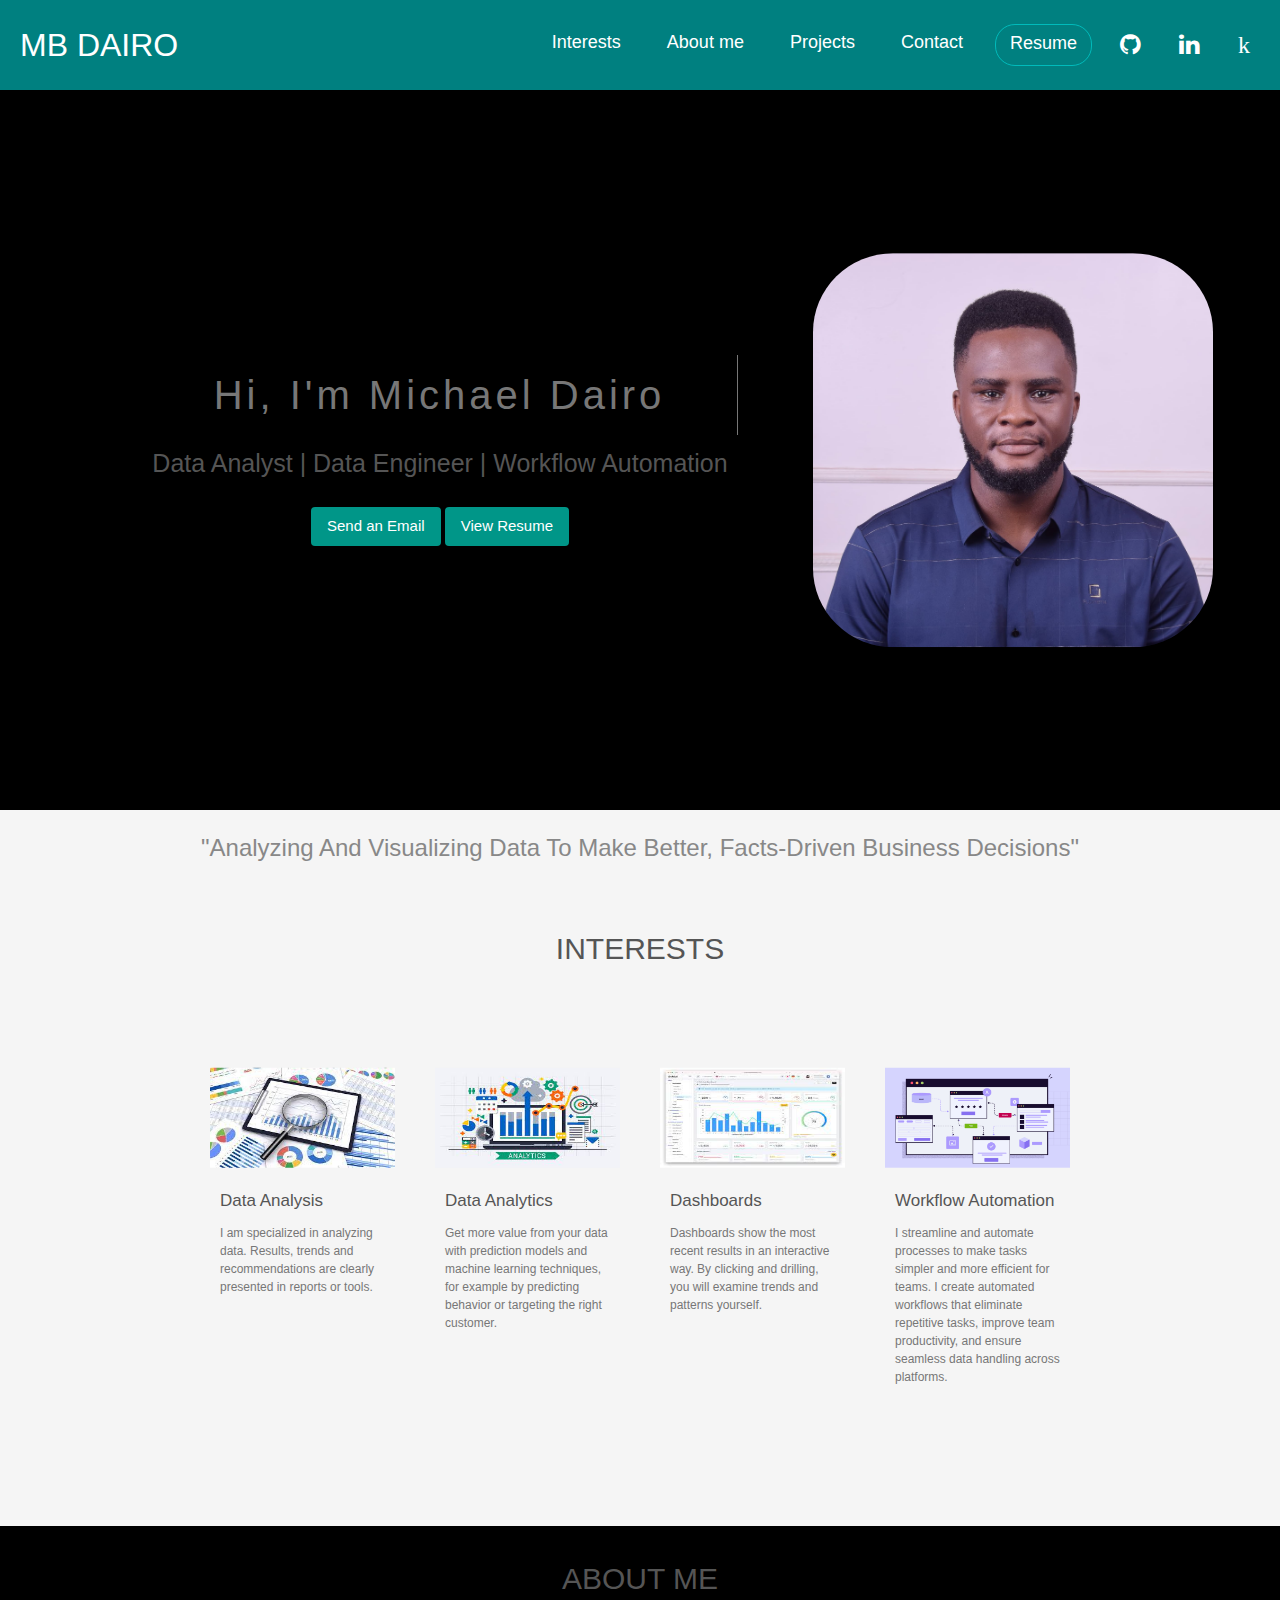
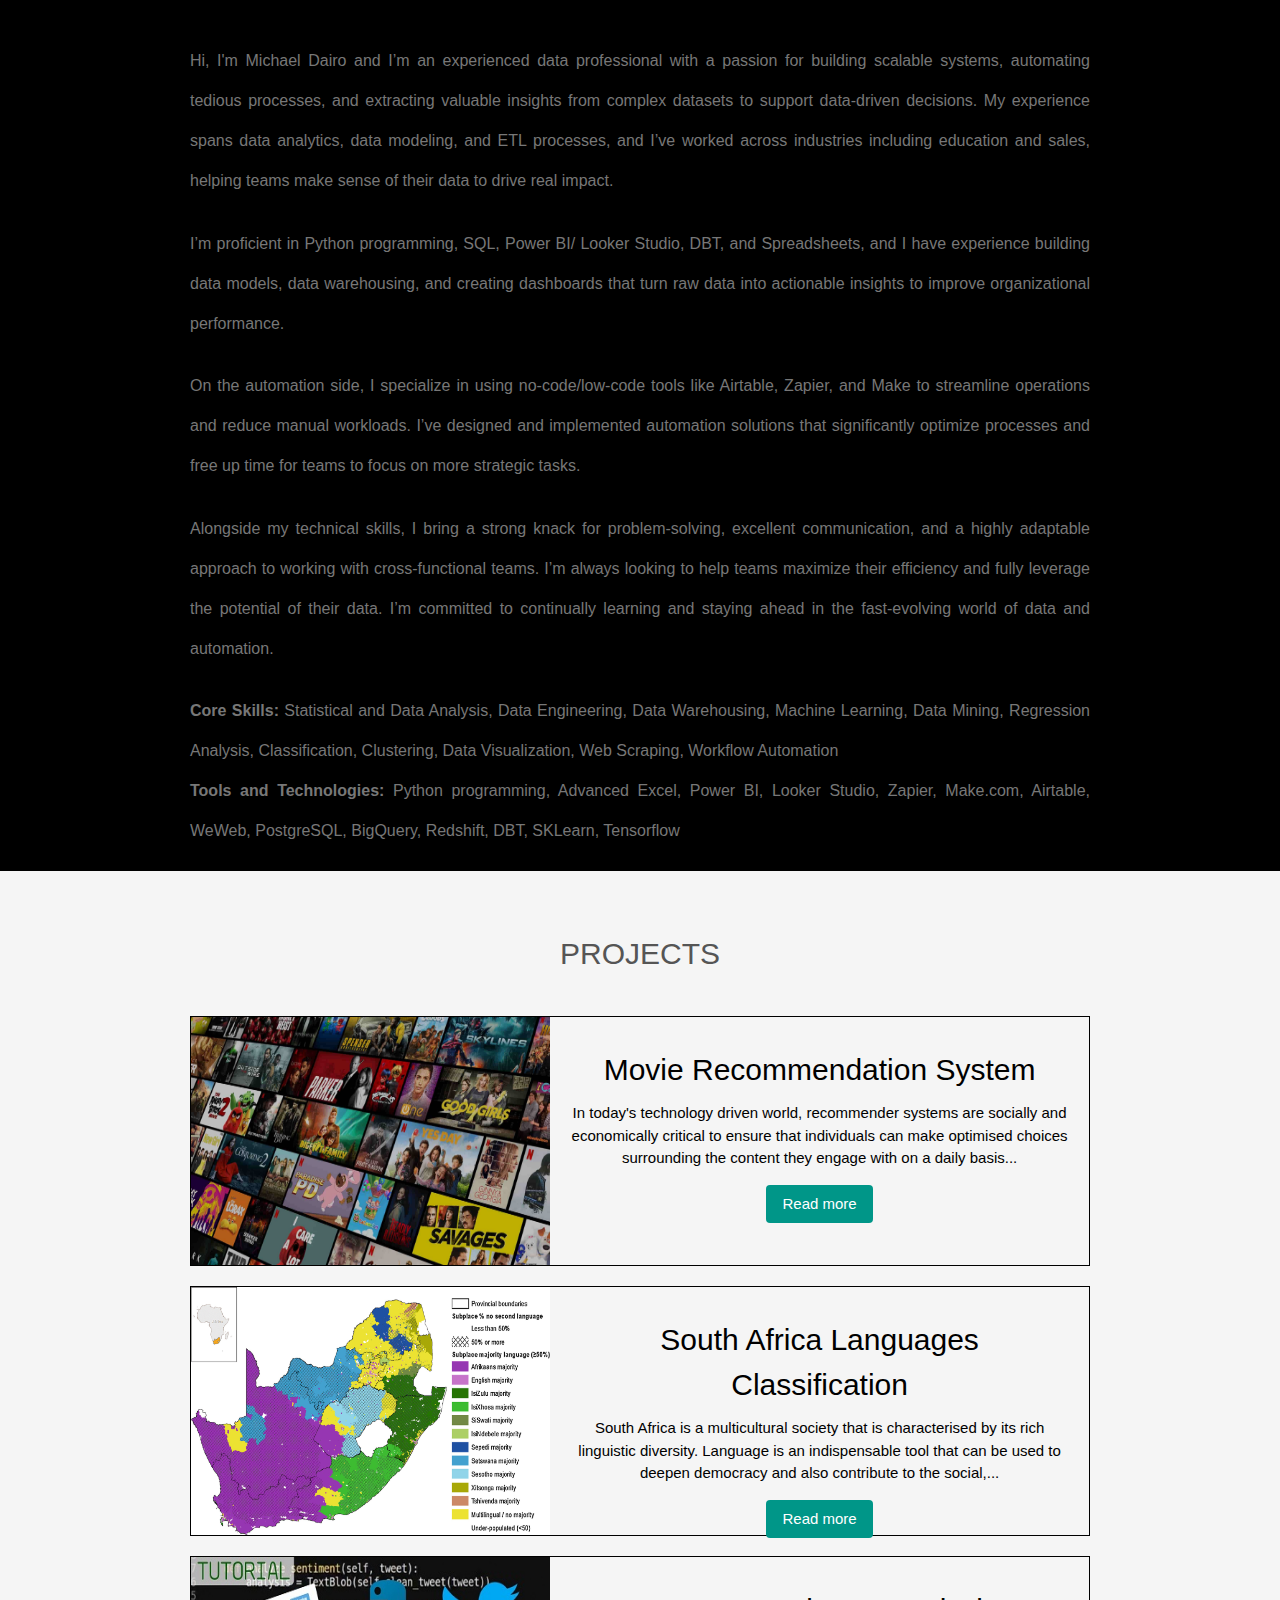
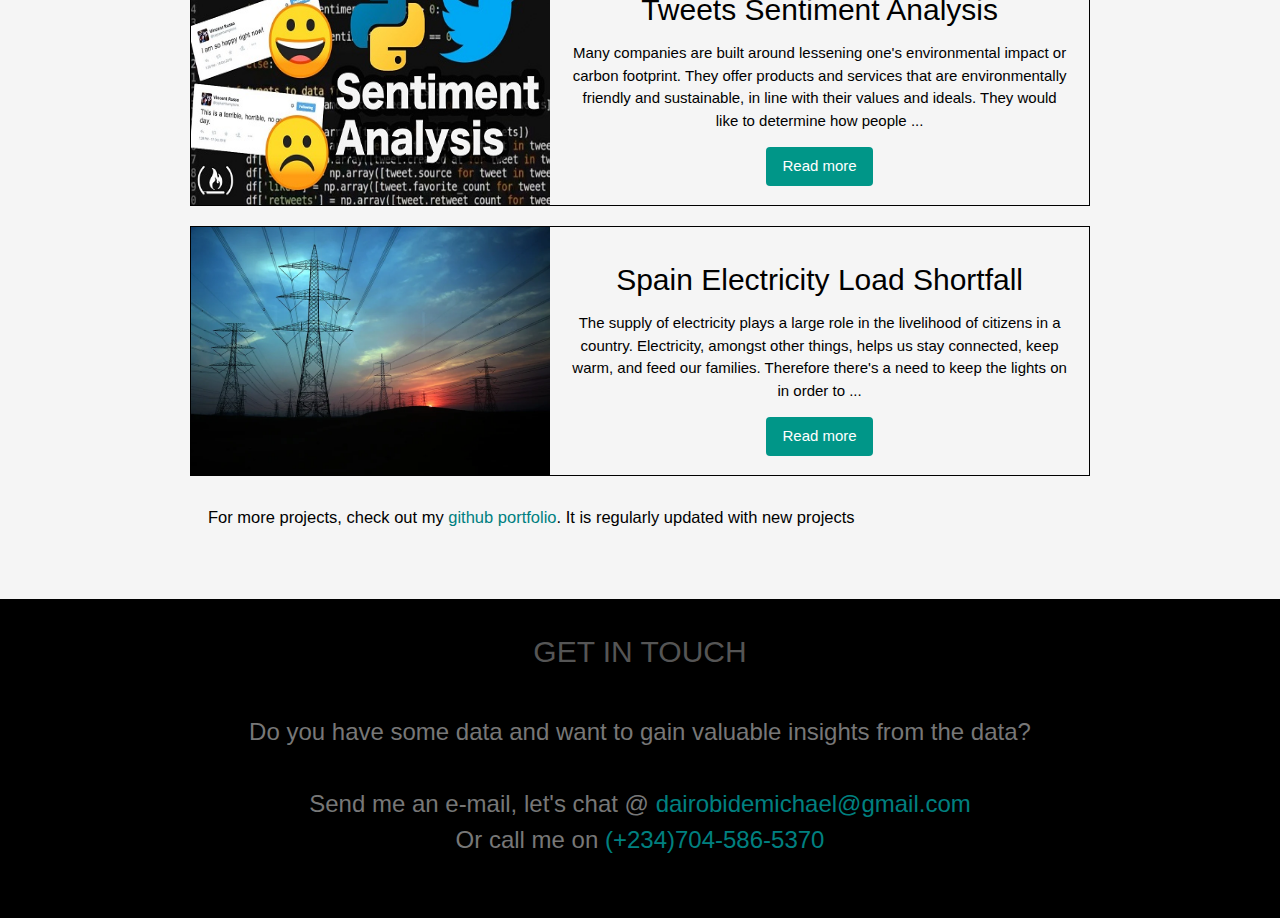
<file: index.html>
<!DOCTYPE html>
<html>

<head>
    <meta charset="utf-8">
    <meta http-equiv="X-UA-Compatible" content="IE=edge">
    <title>Michael Dairo</title>
    <meta name="description" content="Data Analysis, Data Engineering, Workflow Automation">
    <meta name="viewport" content="width=device-width, initial-scale=1">
    <link rel="icon" type="image/x-icon" href="assets/favicon.ico">
    <link rel="stylesheet" href="index.css">
    <link rel="stylesheet" href="https://www.w3schools.com/w3css/4/w3.css">
    <link rel="stylesheet" href="https://cdnjs.cloudflare.com/ajax/libs/font-awesome/4.7.0/css/font-awesome.min.css">
</head>

<body>
    <!-- [if lt IE 7]>
            <p class="browsehappy">You are using an <strong>outdated</strong> browser. Please <a href="#">upgrade your browser</a> to improve your experience.</p>
        <![endif] -->
    <div id="navbar" class="navbar topnav">
        <!-- LOGO -->
        <div class="logo">MB DAIRO</div>
        <!-- NAVIGATION MENU -->
        <ul class="nav-links">
            <!-- USING CHECKBOX HACK -->
            <input type="checkbox" id="checkbox_toggle" />
            <label for="checkbox_toggle" class="hamburger">&#9776;</label>
            <!-- NAVIGATION MENUS -->
            <div class="menu">
                <li>
                    <a href="#services">Interests</a>
                </li>
                <li>
                    <a href="#about">About me</a>
                </li>
                <li>
                    <a href="#project">Projects</a>
                </li>
                <li>
                    <a href="#contact">Contact</a>
                </li>
                <li>
                    <a href="https://drive.google.com/file/d/1JubSfuYTsBjbmsWn54Yc_lSra3rTOJ5o/view?usp=sharing" target="_blank">Resume</a>
                </li>
                <li>
                    <a href="https://github.com/Michael-py/portfolio" target="blank_"><i class="fa fa-github"></i></a>
                </li>
                <li>
                    <a href="https://linkedin.com/in/michaelbidemidairo" target="blank_"><i class="fa fa-linkedin"></i></a>
                </li>
                <li>
                    <a href="https://kaggle.com/michaeldairo" target="blank_"><i class="fa fa-kaggle">k</i></a>
                </li>
            </div>
        </ul>
    </div>
    <!-- </div> -->
    <div id="home" class="container">
        <div class="banner">
            <div class="banner-wrapper">
                <div class="banner-text">

                    <div class="text">
                        <div class="typewriter">
                            <h1 id="intro">
                                Hi, I'm Michael Dairo
                            </h1>
                        </div>

                        <p>Data Analyst | Data Engineer | Workflow Automation</p>

                        <button class="read-more-btn w3-text-white 
                            w3-button w3-teal w3-hover-grey w3-round">
                            <a href="mailto:dairobidemichael@gmail.com">Send an Email</a>
                        </button>

                        <button class="read-more-btn w3-text-white 
                            w3-button w3-teal w3-hover-grey w3-round">
                            <a href="https://drive.google.com/file/d/1JubSfuYTsBjbmsWn54Yc_lSra3rTOJ5o/view?usp=sharing" target="_blank">View Resume</a>
                        </button>
                    </div>

                </div>

                <div class="banner-image" style="border-radius: 20%;">
                    <img style="border-radius: 20%;" src="assets/michael_dairo.jpg" alt="a picture of michael dairo">
                </div>
            </div>
        </div>
    </div>
    <blockquote>
        "Analyzing and visualizing data to make better, facts-driven business decisions"
    </blockquote>
    <div id="services" class="services">
        <h1>interests</h1>
        <div class="services-wrapper">
            <div class="data-analysis">

                <div class="image">

                    <img src="assets/data-analysis.jpg" alt="a picture of marketing analytics">

                </div>

                <div class="text-wrap">
                    <div class="text">

                        <h2>
                            Data Analysis
                        </h2>

                        <p>
                            I am specialized in analyzing data. Results, trends and recommendations are clearly presented in reports or tools.
                        </p>

                    </div>
                </div>
            </div>

            <div class="data-analytics">

                <div class="image">

                    <img src="assets/data-analytics.jpg" alt="a picture of consumer analytics">

                </div>

                <div class="text-wrap">
                    <div class="text">

                        <h2>
                            data analytics
                        </h2>

                        <p>
                            Get more value from your data with prediction models and machine learning techniques, for example by predicting behavior or targeting the right customer.
                        </p>

                    </div>
                </div>
            </div>

            <div class="dashboard">

                <div class="image">

                    <img src="assets/dashboard.jpg" alt="a picture of risk analytics">

                </div>

                <div class="text">

                    <div class="text-wrap">
                        <h2>
                            dashboards
                        </h2>

                        <p>
                            Dashboards show the most recent results in an interactive way. By clicking and drilling, you will examine trends and patterns yourself.
                        </p>
                    </div>

                </div>

            </div>


            <div class="web-development">

                <div class="image">

                    <img src="assets/workflow-automation.jpg" alt="a picture of workflow automation">

                </div>


                <div class="text-wrap">
                    <div class="text">

                        <h2>
                            workflow automation
                        </h2>

                        <p>
                            I streamline and automate processes to make tasks simpler and more efficient for teams. I create automated workflows that eliminate repetitive tasks, improve team productivity, and ensure seamless data handling across platforms.
                        </p>
                    </div>
                </div>
            </div>
        </div>
    </div>

    <div id="about">
        <h1>about me</h1>
        <div class="about-me">
            <div class="wrapper">
                <div class="logo-alt">
                    <img src="assets/michaeldairo.jpg" alt="a picture of michael bidemi dairo">
                </div>
                <p>
                    Hi, I'm Michael Dairo and I’m an experienced data professional with a passion for building scalable systems, automating tedious processes, and extracting valuable insights from complex datasets to support data-driven decisions. My experience spans data analytics, data modeling, and ETL processes, and I’ve worked across industries including education and sales, helping teams make sense of their data to drive real impact.
                </p><br>
                <p>
                    I’m proficient in Python programming, SQL, Power BI/ Looker Studio, DBT, and Spreadsheets, and I have experience building data models, data warehousing, and creating dashboards that turn raw data into actionable insights to improve organizational performance.
                </p>
                <br>
                <p>
                    On the automation side, I specialize in using no-code/low-code tools like Airtable, Zapier, and Make to streamline operations and reduce manual workloads. I’ve designed and implemented automation solutions that significantly optimize processes and free up time for teams to focus on more strategic tasks.
                </p>
                <br>
                <p>
                    Alongside my technical skills, I bring a strong knack for problem-solving, excellent communication, and a highly adaptable approach to working with cross-functional teams. I’m always looking to help teams maximize their efficiency and fully leverage the potential of their data. I’m committed to continually learning and staying ahead in the fast-evolving world of data and automation.
                </p>
                <br>
                <p>
                    <p><strong>Core Skills:</strong> Statistical and Data Analysis, Data Engineering, Data Warehousing, Machine Learning,  Data Mining, Regression Analysis, Classification, Clustering, Data Visualization, Web Scraping, Workflow Automation </p>

                    <p><strong>Tools and Technologies:</strong> Python programming, Advanced Excel, Power BI, Looker Studio, Zapier, Make.com, Airtable, WeWeb, PostgreSQL, BigQuery, Redshift, DBT, SKLearn, Tensorflow</p>
        
                </p>
            </div>
        </div>

    </div>

    <div id="project" class="project">
        <h1>projects</h1>

        <div class="project4 projects">
            <div class="project-picture">
                <img src="assets/recommendations.jpg" alt="Movie Recommender Challenge">
            </div>

            <div class="project-text">
                <h2>Movie Recommendation System</h2>
                <p>
                    In today's technology driven world, recommender systems are socially and economically critical to ensure that individuals can make optimised choices surrounding the content they engage with on a daily basis...
                </p>
                <button onclick="document.getElementById('recommender-challenge')
                    .style.display='block'" class="read-more-btn w3-text-white 
                    w3-button w3-teal w3-hover-grey w3-round">
                    Read more
                </button>

                <div id="recommender-challenge" class="w3-modal w3-animate-zoom">
                    <div class="w3-modal-content">
                        <!-- Model Header -->
                        <!-- Model Close Button in the heading-->
                        <header class="w3-container 
                            w3-grey w3-text-black">

                            <!-- <span onclick="document.getElementById(
                                'sentiment-analysis').style.display='none'" class="w3-button w3-display-topright 
                                w3-white w3-text-gray w3-hover-red">
                                x
                            </span> -->
                            <h2>Movie Recommender Challenge</h2>
                        </header>

                        <!-- Model Content -->
                        <div class="w3-container w3-black w3-text-grey">

                            <h3>The Problem</h3>

                            <p>In today's technology driven world, recommender systems are socially and economically critical to ensure that individuals can make optimised choices surrounding the content they engage with on a daily basis. One application
                                where this is especially true is movie recommendations; where intelligent algorithms can help viewers find great titles from tens of thousands of options. With this context, construct a recommendation algorithm based on
                                content or collaborative filtering. Providing an accurate and robust solution to this challenge has immense economic potential, with users of the system being given personalised recommendations - generating platform affinity
                                for the streaming services which best facilitates their audience's viewing.
                            </p> <br>
                            <p>
                                Data for this project was sourced from kaggle.
                            </p>

                            <h3>The Solution</h3>
                            <p>
                                There are two major types of recommender systems; Collaborative and Content Based recommender systems. To tackle this problem, a content based recommendation system was developed using different categories of meta data; Movie description, keywords, tags,
                                cast and crew etc.
                            </p>

                            <p>Here's a link to the project detailing the processes taken and the final outcome on
                                <span style="color: teal; text-transform: uppercase;"><a href="https://github.com/Michael-py/Movie_Recommendation_System" target="_blank">Github</a></span>
                            </p>
                        </div>

                        <!-- Model Footer -->
                        <footer class="w3-container w3-black">
                            <button class="w3-margin w3-round w3-right 
                            w3-red w3-button w3-hover-red" onclick="document.getElementById('recommender-challenge')
                            .style.display='none'">
                            Close
                        </button>
                        </footer>
                    </div>
                </div>
            </div>
        </div>

        <div class="project2 projects">
            <div class="project-picture">
                <img src="assets/lang-img.png" alt="South Africa Languages Classification">
            </div>

            <div class="project-text">
                <h2>South Africa Languages Classification</h2>

                <p>South Africa is a multicultural society that is characterised by its rich linguistic diversity. Language is an indispensable tool that can be used to deepen democracy and also contribute to the social,...</p>

                <button onclick="document.getElementById('language-challenge')
                    .style.display='block'" class="read-more-btn w3-text-white 
                    w3-button w3-teal w3-hover-grey w3-round">
                    Read more
                </button>

                <div id="language-challenge" class="w3-modal w3-animate-zoom">
                    <div class="w3-modal-content">
                        <!-- Model Header -->
                        <!-- Model Close Button in the heading-->
                        <header class="w3-container 
                        w3-grey w3-text-black">

                            <!-- <span onclick="document.getElementById(
                            'sentiment-analysis').style.display='none'" class="w3-button w3-display-topright 
                            w3-white w3-text-gray w3-hover-red">
                            x
                        </span> -->
                            <h2>South Africa Languages Classification</h2>
                        </header>

                        <!-- Model Content -->
                        <div class="w3-container w3-black w3-text-grey">

                            <h3>The Problem Statement</h3>
                            <p>
                                South Africa is a multicultural society that is characterised by its rich linguistic diversity. Language is an indispensable tool that can be used to deepen democracy and also contribute to the social, cultural, intellectual, economic and political life
                                of the South African society.
                            </p><br>
                            <p>
                                The country is multilingual with 11 official languages, each of which is guaranteed equal status. Most South Africans are multilingual and able to speak at least two or more of the official languages.
                            </p><br>
                            <p>
                                In this challenge, you will take text which is in any of South Africa's 11 Official languages and identify which language the text is in.
                            </p><br>

                            <h3>The Solution</h3>
                            <p>
                                This is a text classification problem. As such, Natural Language Processing techniques were employed clean the data and engineer new features. Finally Supervised Machine Learning Algorithms were used to model and successfully classify a language text
                                into its appropriate language class with a 96% accuracy on datasets the algorithms had not yet seen.
                            </p>

                            <p>
                                Link to the project on
                                <span style="color: teal; text-transform: uppercase;"><a href="https://github.com/Michael-py/South_African_Languages_Classification" target="_blank">Github</a></span>
                            </p>
                        </div>

                        <!-- Model Footer -->
                        <footer class="w3-container w3-black">
                            <button class="w3-margin w3-round w3-right 
                            w3-red w3-button w3-hover-red" onclick="document.getElementById('language-challenge')
                            .style.display='none'">
                            Close
                        </button>
                        </footer>
                    </div>
                </div>
            </div>
        </div>

        <div class="project1 projects">
            <div class="project-picture">
                <img src="assets/sentiment_analysis.jpg" alt="tweets_sentiment_analysis">
            </div>

            <div class="project-text">
                <h2>
                    Tweets Sentiment Analysis
                </h2>
                <p>
                    Many companies are built around lessening one's environmental impact or carbon footprint. They offer products and services that are environmentally friendly and sustainable, in line with their values and ideals. They would like to determine how people
                    ...
                </p>

                <button onclick="document.getElementById('sentiment-analysis')
                    .style.display='block'" class="read-more-btn w3-text-white 
                    w3-button w3-teal w3-hover-grey w3-round">
                    Read more
                </button>

                <div id="sentiment-analysis" class="w3-modal w3-animate-zoom">
                    <div class="w3-modal-content">
                        <!-- Model Header -->
                        <!-- Model Close Button in the heading-->
                        <header class="w3-container 
                            w3-grey w3-text-black">

                            <!-- <span onclick="document.getElementById(
                                'sentiment-analysis').style.display='none'" class="w3-button w3-display-topright 
                                w3-white w3-text-gray w3-hover-red">
                                x
                            </span> -->
                            <h2>Climate Change Tweets Sentiment Analysis</h2>
                        </header>

                        <!-- Model Content -->
                        <div class="w3-container w3-black w3-text-grey">

                            <h3>
                                The Problem Statement
                            </h3>

                            <p>
                                Many companies are built around lessening one's environmental impact or carbon footprint. They offer products and services that are environmentally friendly and sustainable, in line with their values and ideals. They would like to determine how people
                                perceive climate change and whether or not they believe it is a real threat. This would add to their market research efforts in gauging how their product/service may be received.
                            </p><br>
                            <p>
                                The task is to create a Machine Learning model that is able to classify whether or not a person believes in climate change, based on their novel tweet data.
                            </p><br>
                            <p>
                                Data for this project was collated from twitter.com from tweets about <b>Climate Change</b>
                            </p>

                            <h3>The Solution</h3>
                            <p>
                                This is a Sentiment Analysis problem and it was approached utilizing Natural Language Processing techniques to clean and structure the highly unclean and unstructured tweets text data into a proper form that can be fed into our algorithms. The cleaned
                                and structured dataset was modeled using different Machine Learning Classification Algorithms and predictions were made to successfully classify a tweet into one of the four (4) sentiment classes, namely; <em>positive, negative, neutral and factual</em>.
                                An accuracy of 75% was recorded from the best performing algorithm.
                            </p>
                            <p>The project can be found on
                                <span style="color: teal; text-transform: uppercase;"><a href="https://github.com/Michael-py/tweets_sentiment_analysis" target="_blank">Github</a></span>
                            </p>
                        </div>

                        <!-- Model Footer -->
                        <footer class="w3-container w3-black">
                            <button class="w3-margin w3-round w3-right 
                                w3-red w3-button w3-hover-red" onclick="document.getElementById('sentiment-analysis')
                                .style.display='none'">
                                Close
                            </button>
                        </footer>
                    </div>
                </div>
            </div>
        </div>

        <div class="project3 projects">
            <div class="project-picture">
                <img src="assets/electricity-img.webp" alt="Spain Load Shortfall Challenge">
            </div>

            <div class="project-text">
                <h2>Spain Electricity Load Shortfall</h2>
                <p>
                    The supply of electricity plays a large role in the livelihood of citizens in a country. Electricity, amongst other things, helps us stay connected, keep warm, and feed our families. Therefore there's a need to keep the lights on in order to ...
                </p>
                <button onclick="document.getElementById('electricity-challenge')
                    .style.display='block'" class="read-more-btn w3-text-white 
                    w3-button w3-teal w3-hover-grey w3-round">
                    Read more
                </button>

                <div id="electricity-challenge" class="w3-modal w3-animate-zoom">
                    <div class="w3-modal-content">
                        <!-- Model Header -->
                        <!-- Model Close Button in the heading-->
                        <header class="w3-container 
                            w3-grey w3-text-black">

                            <!-- <span onclick="document.getElementById(
                                'sentiment-analysis').style.display='none'" class="w3-button w3-display-topright 
                                w3-white w3-text-gray w3-hover-red">
                                x
                            </span> -->
                            <h2>Spain Electricity Load Shortfall Challenge</h2>
                        </header>

                        <!-- Model Content -->
                        <div class="w3-container w3-black w3-text-grey">

                            <h3>The Problem</h3>

                            <p>The supply of electricity plays a large role in the livelihood of citizens in a country. Electricity, amongst other things, helps us stay connected, keep warm, and feed our families. Therefore there's a need to keep the lights
                                on in order to maintain and improve the standard of living by investing in electricity infrastructure. However, in recent years, there has been evidence that the use of purely non-renewable sources is not sustainable. The
                                government of Spain is considering an expansion of its renewable energy resource infrastructure investments. As such, they require information on the trends and patterns of the country's renewable sources and fossil fuel
                                energy generation. For this very reason, the government of Spain has been tracking the different energy sources available within the country.
                            </p> <br>
                            <p>
                                Data for this project was gotten from Kaggle.
                            </p>

                            <h3>The Solution</h3>
                            <p>
                                In this project, the task is to model the shortfall between the energy generated by means of fossil fuels and various renewable sources, for the country of Spain.
                            </p>
                            <p>
                                This problem was tackled using advanced regression machine learning technique to make predictions on the 3 hourly load shortfall to assist the government of spain identify what conditions lead to the generation of more electricity from fossil fuels than
                                from renewable energy and at what time periods does this phenomenon occur.
                            </p>

                            <p>Here's a link to the project detailing the processes taken and the final outcome on
                                <span style="color: teal; text-transform: uppercase;"><a href="https://github.com/Michael-py/Spain_Electricity_Load_Shortfall" target="_blank">Github</a></span>
                            </p>
                        </div>

                        <!-- Model Footer -->
                        <footer class="w3-container w3-black">
                            <button class="w3-margin w3-round w3-right 
                            w3-red w3-button w3-hover-red" onclick="document.getElementById('electricity-challenge')
                            .style.display='none'">
                            Close
                        </button>
                        </footer>
                    </div>
                </div>
            </div>
        </div>

        <div style="font-size: 1.1em; padding: 1%; margin: 1%;">
            <p>For more projects, check out my <a href="https://github.com/Michael-py/portfolio" target="_blank"><span style="color: teal;">github portfolio</span></a>. It is regularly updated with new projects</p>
        </div>

    </div>

    <div id="contact">
        <div class="my-contact">
            <h1>
                Get In Touch
            </h1>
            <p>
                Do you have some data and want to gain valuable insights from the data?
            </p><br>
            <p>
                Send me an e-mail, let's chat @ <span style="color:teal"><a href="mailto:dairobidemichael@gmail.com">dairobidemichael@gmail.com</a></span>
            </p>
            <p>
                Or call me on <span style="color:teal"><a href="tel:+2347045865370">(+234)704-586-5370</a></span>
            </p>
        </div>
    </div>
    <script>
        // When the user scrolls the page, execute myFunction
        window.onscroll = function() {
            myFunction()
        };

        // Get the navbar
        var navbar = document.getElementById("navbar");

        // Get the offset position of the navbar
        var sticky = navbar.offsetTop;

        // Add the sticky class to the navbar when you reach its scroll position. Remove "sticky" when you leave the scroll position
        function myFunction() {
            if (window.pageYOffset >= sticky) {
                navbar.classList.add("sticky")
            } else {
                navbar.classList.remove("sticky");
            }
        };

        function navbarFunction() {
            var x = document.getElementById("navbar");
            if (x.className === "topnav") {
                x.className += " responsive";
            } else {
                x.className = "topnav";
            }
        }
    </script>

    <script>
    </script>
</body>

</html>
</file>
<file: index.css>
* {
    margin: 0;
    padding: 0;
    box-sizing: border-box;
}

body {
    background-color: whitesmoke;
    width: 100%;
}

.container {
    width: 100%;
    height: 80vh;
}

a {
    text-decoration: none;
}

li {
    list-style: none;
}

#navbar {
    height: 10vh;
    display: flex;
    align-items: center;
    justify-content: space-between;
    padding: 20px;
    background-color: #008080;
    color: #fff;
    z-index: 3;
}

.nav-links a {
    color: #fff;
}


/* LOGO */

.logo {
    font-size: 32px;
}

.logo-alt {
    width: 100%;
    height: auto;
    border-radius: 0;
    text-align: center;
    position: relative;
    display: none;
}

.logo-alt img {
    width: 200px;
    height: auto;
}


/* NAVBAR MENU */

.menu {
    display: flex;
    gap: 1em;
    font-size: 18px;
}

.menu li:hover {
    background-color: #4c9e9e;
    border-radius: 5px;
    transition: 0.3s ease;
}

.menu li {
    padding: 5px 14px;
}

.menu li:not(:nth-child(-n+5)) {
    font-size: 24px;
    padding: 3px 10px;
}

.menu li:nth-child(5) {
    border: 1px solid rgb(0, 187, 187);
    border-radius: 20px;
}

.menu li:nth-child(5):hover {
    background-color: rgb(0, 187, 187);
}


/*RESPONSIVE NAVBAR MENU STARTS*/


/* CHECKBOX HACK */

input[type=checkbox] {
    display: none;
}


/*HAMBURGER MENU*/

.hamburger {
    display: none;
    font-size: 24px;
    user-select: none;
}

.banner {
    width: 100%;
    height: 80vh;
    display: flex;
    background-color: black;
    /* border: 1px solid red; */
}

.banner-wrapper {
    width: 1200px;
    display: flex;
    margin: 0 auto;
    /* border: 1px solid green; */
}

.banner .banner-text {
    width: 65%;
    /* height: 100%; */
    z-index: 2;
    display: flex;
    /* border: 1px solid red; */
    text-align: center;
    justify-content: center;
    align-items: center;
    background-image: -webkit-linear-gradient(0deg, black, black, transparent);
    background-image: -moz-linear-gradient(0deg, black, black, transparent);
    background-image: -o-linear-gradient(0deg, black, black, transparent);
}

.banner .banner-image {
    width: 35%;
    height: 100%;
    position: relative;
    border-radius: 20%;
    /* border: 1px solid yellow; */
}

.banner .banner-image img {
    width: 400px;
    position: absolute;
    z-index: 1;
    top: 50%;
    left: 65%;
    transform: translate(-70%, -50%);
    border-radius: 20%;
}

.banner .banner-text .text {
    /* top: 60%;
    left: 0;
    transform: translate(0%, 60%); */
    margin-left: 20px;
}

.banner .banner-text .text h1 {
    font-size: 40px;
    padding: 10px;
    color: #777;
    font-family: 'Segoe UI', Tahoma, Geneva, Verdana, sans-serif;
    text-transform: capitalize;
}

.banner .banner-text .text p {
    font-size: 25px;
    padding: 10px;
    color: #555;
    font-family: Verdana, Geneva, Tahoma, sans-serif;
    text-transform: capitalize;
}

blockquote {
    color: #888;
    font-size: 24px;
    font-family: 'Gill Sans', 'Gill Sans MT', Calibri, 'Trebuchet MS', sans-serif;
    text-align: center;
    margin-top: 20px;
    text-transform: capitalize;
}

#services {
    position: relative;
    margin-top: 60px;
    max-width: 900px;
    height: 60vh;
    margin-left: auto;
    margin-right: auto;
    /* border: 1px solid red; */
}

#project {
    position: relative;
    margin-top: 60px;
    max-width: 900px;
    margin-left: auto;
    margin-right: auto;
}

#services h1,
#about h1,
#project h1,
#contact h1 {
    font-size: 30px;
    font-family: Verdana, Geneva, Tahoma, sans-serif;
    text-transform: uppercase;
    text-align: center;
    margin-bottom: 40px;
    color: #555;
}

.services-wrapper {
    display: flex;
    width: 100%;
    margin-left: auto;
    margin-right: auto;
    top: 50%;
    transform: translateY(10%);
}

.data-analysis,
.data-analytics,
.dashboard,
.web-development {
    width: calc(100%/4);
    height: auto;
    display: block;
    margin: 20px;
}

.data-analysis .image img,
.data-analytics .image img,
.dashboard .image img,
.web-development .image img {
    width: 100%;
    height: 100px;
}

.data-analysis .text-wrap,
.data-analytics .text-wrap,
.dashboard .text-wrap,
.web-development .text-wrap {
    width: 100%;
    padding: 10px;
}

.data-analysis .text-wrap h2,
.data-analytics .text-wrap h2,
.dashboard .text-wrap h2,
.web-development .text-wrap h2 {
    text-transform: capitalize;
    font-size: 17px;
    color: #555;
}

.data-analysis .text-wrap p,
.data-analytics .text-wrap p,
.dashboard .text-wrap p,
.web-development .text-wrap p {
    font-size: 12px;
    color: #777;
}

#about {
    background-color: #000;
    padding: 20px;
    position: relative;
    margin-top: 60px;
    width: 100%;
    height: auto;
}

#contact {
    background-color: #000;
    padding: 20px;
    position: relative;
    margin-top: 60px;
    padding-bottom: 60px;
    width: 100%;
}

#about .about-me,
#contact .my-contact {
    max-width: 900px;
    margin-left: auto;
    margin-right: auto;
}

#contact .my-contact {
    color: #777;
    text-align: center;
    font-size: 24px;
}

#about .about-me .wrapper p {
    font-size: 16px;
    color: #777;
    font-family: 'Segoe UI', Tahoma, Geneva, Verdana, sans-serif;
    text-align: justify;
    line-height: 40px;
}

.project {
    width: 900px;
    display: block;
    position: relative;
}

.projects {
    width: 100%;
    height: 250px;
    display: flex;
    margin: 20px 0;
    border: 1px solid black;
}

.projects .project-picture {
    width: 40%;
    height: 100%;
    background-color: #333;
}

.projects .project-text {
    width: 60%;
    height: 100%;
    text-align: center;
    padding: 20px;
}

.projects .project-text h2 {
    color: #000;
}

.projects .project-text h3 {
    color: teal;
}

.projects .project-picture img {
    width: 100%;
    height: 100%;
}

.read-more-btn {
    margin-top: 15px;
}

.typewriter h1 {
    overflow: hidden;
    /* Ensures the content is not revealed until the animation */
    border-right: .01em solid #777;
    /* The typwriter cursor */
    white-space: nowrap;
    /* Keeps the content on a single line */
    margin: 0 auto;
    /* Gives that scrolling effect as the typing happens */
    letter-spacing: .1em;
    /* Adjust as needed */
    animation-delay: 5s;
    animation: typing 3.5s steps(40, end), blink-caret .75s step-end infinite;
}


/* The typing effect */

@keyframes typing {
    from {
        width: 0
    }
    to {
        width: 100%
    }
}


/* The typewriter cursor effect */

@keyframes blink-caret {
    from,
    to {
        border-color: transparent
    }
    50% {
        border-color: #777;
    }
    100% {
        border-color: transparent;
    }
}

.sticky {
    position: fixed;
    top: 0;
    width: 100%;
    height: 8vh;
}

.sticky+.container {
    padding-top: 60px;
}


/* Extra small devices (phones, 600px and down) */

@media only screen and (max-width: 600px) {
    .nav-wrapper {
        width: 100%;
    }
    .nav ul {
        width: 70%;
        /* border: 1px solid green; */
    }
    .nav ul li {
        padding: 5px;
    }
    .banner {
        width: 100%;
        height: 100%;
        display: flex;
        background-color: black;
        /* border: 1px solid red; */
    }
    .banner-wrapper {
        width: 100%;
        display: flex;
        margin: 0 auto;
        /* border: 1px solid green; */
    }
    .banner .banner-text {
        width: 100%;
        background-image: none;
        z-index: 2;
        display: flex;
    }
    .banner .banner-image {
        width: 0px;
        display: none;
        /* border: 1px solid yellow; */
    }
    .banner .banner-image img {
        width: 0px;
        display: none;
    }
    .banner .banner-text .text {
        margin-left: 10px;
    }
    .banner .banner-text .text h1 {
        font-size: 18px;
        padding: 5px;
    }
    .banner .banner-text .text p {
        font-size: 16px;
        padding: 5px;
    }
    blockquote {
        font-size: 16px;
        margin-top: 10px;
        padding: 10px;
    }
    #services,
    #project {
        position: relative;
        margin-top: 30px;
        width: 100%;
        height: auto;
        margin-left: 0;
        margin-right: 0;
        /* border: 1px solid red; */
    }
    #services h1,
    #about h1,
    #project h1,
    #contact h1 {
        font-size: 22px;
        margin-bottom: 25px;
    }
    .services-wrapper {
        display: block;
        width: 100%;
        top: 0;
        transform: none;
        text-align: center;
    }
    .data-analysis,
    .data-analytics,
    .dashboard,
    .web-development {
        width: 100%;
        height: auto;
        display: block;
        margin-left: auto;
        margin-right: auto;
        margin: 0px;
    }
    .data-analysis,
    .data-analytics,
    .dashboard {
        margin-bottom: 10px;
        border-bottom: 1px solid #333;
    }
    .data-analysis .image img,
    .data-analytics .image img,
    .dashboard .image img,
    .web-development .image img {
        width: 100%;
        height: 200px;
    }
    .data-analysis .text-wrap h2,
    .data-analytics .text-wrap h2,
    .dashboard .text-wrap h2,
    .web-development .text-wrap h2 {
        font-size: 19px;
    }
    .data-analysis .text-wrap p,
    .data-analytics .text-wrap p,
    .dashboard .text-wrap p,
    .web-development .text-wrap p {
        font-size: 14px;
    }
    #about {
        padding: 10px;
        margin-top: 30px;
        height: auto;
    }
    #contact {
        padding: 10px;
        margin-top: 30px;
        padding-bottom: 30px;
    }
    #about .about-me,
    #contact .my-contact {
        width: 100%;
    }
    #contact .my-contact {
        font-size: 16px;
    }
    #about .about-me .wrapper p {
        font-size: 14px;
        line-height: 25px;
    }
    .project {
        width: 100%;
    }
    .projects {
        width: 100%;
        height: auto;
        display: block;
        margin: 10px 0;
        border: none;
    }
    .projects:not(:last-child) {
        border-bottom: 1px solid #333;
    }
    .projects .project-picture {
        width: 100%;
        height: 250px;
        background-color: none;
    }
    .projects .project-text {
        width: 100%;
        height: auto;
        text-align: center;
        padding: 10px;
    }
    .projects .project-text h2 {
        font-size: 20px;
        color: #000;
    }
    .projects .project-text h3 {
        font-size: 19px;
    }
    .projects .project-text p {
        font-size: 14px;
        color: #777;
    }
    .projects .project-picture img {
        width: 100%;
        height: 100%;
    }
    .read-more-btn {
        margin-top: 15px;
    }
}

@media only screen and (max-width: 768px) {
    .menu {
        display: none;
        position: absolute;
        background-color: teal;
        right: 0;
        left: 0;
        text-align: center;
        padding: 16px 0;
    }
    .menu li:hover {
        display: inline-block;
        background-color: #4c9e9e;
        transition: 0.3s ease;
    }
    .menu li+li {
        margin-top: 12px;
    }
    input[type=checkbox]:checked~.menu {
        display: block;
    }
    .menu li:not(:nth-child(-n+5)) {
        width: 30px;
        display: inline-flex;
        margin: 20px;
    }
    .hamburger {
        display: block;
    }
    .logo {
        font-size: 24px;
    }
    .logo-alt {
        position: relative;
        display: block;
        margin-left: -20px;
        margin-top: 30px;
    }
}


/* Small devices (portrait tablets and large phones, 600px and up) */

@media only screen and (min-width: 600px) and (max-width: 992px) {
    .nav-wrapper {
        width: 100%;
    }
    .nav ul {
        width: 70%;
        /* border: 1px solid green; */
    }
    .nav ul li {
        padding: 5px;
    }
    .nav-wrapper {
        display: none;
        position: absolute;
        background-color: teal;
        right: 0;
        left: 0;
        text-align: center;
        padding: 16px 0;
    }
    .nav-wrapper li:hover {
        display: inline-block;
        background-color: #4c9e9e;
        transition: 0.3s ease;
    }
    input[type=checkbox]:checked~.nav-wrapper {
        display: block;
    }
    .hamburger {
        display: block;
    }
    .banner {
        width: 100%;
        height: 100%;
        display: flex;
        background-color: black;
        /* border: 1px solid red; */
    }
    .banner-wrapper {
        width: 100%;
        display: flex;
        margin: 0 auto;
        /* border: 1px solid green; */
    }
    .banner .banner-text {
        width: 100%;
        background-image: none;
        z-index: 2;
        display: flex;
    }
    .banner .banner-image {
        width: 0px;
        display: none;
        /* border: 1px solid yellow; */
    }
    .banner .banner-image img {
        width: 0px;
        display: none;
    }
    .banner .banner-text .text {
        margin-left: 10px;
    }
    .banner .banner-text .text h1 {
        font-size: 30px;
        padding: 10px;
    }
    .banner .banner-text .text p {
        font-size: 24px;
        padding: 10px;
    }
    blockquote {
        font-size: 24px;
        margin-top: 10px;
        padding: 10px;
    }
    #services,
    #project {
        position: relative;
        margin-top: 40px;
        width: 100%;
        height: auto;
        margin-left: 0;
        margin-right: 0;
        /* border: 1px solid red; */
    }
    #services h1,
    #about h1,
    #project h1,
    #contact h1 {
        font-size: 22px;
        margin-bottom: 25px;
    }
    .services-wrapper {
        display: block;
        width: 100%;
        top: 0;
        transform: none;
        text-align: center;
    }
    .data-analysis,
    .data-analytics,
    .dashboard,
    .web-development {
        width: calc(100%/1.5);
        height: auto;
        display: inline-block;
        margin-left: auto;
        margin-right: auto;
        margin: 0px;
    }
    .data-analysis,
    .data-analytics,
    .dashboard {
        margin-bottom: 15px;
        border-bottom: 1px solid #333;
    }
    .data-analysis .image img,
    .data-analytics .image img,
    .dashboard .image img,
    .web-development .image img {
        width: 100%;
        height: 320px;
    }
    .data-analysis .text-wrap h2,
    .data-analytics .text-wrap h2,
    .dashboard .text-wrap h2,
    .web-development .text-wrap h2 {
        font-size: 24px;
    }
    .data-analysis .text-wrap p,
    .data-analytics .text-wrap p,
    .dashboard .text-wrap p,
    .web-development .text-wrap p {
        font-size: 16px;
    }
    #about {
        padding: 25px;
        margin-top: 40px;
        height: auto;
    }
    #contact {
        padding: 15px;
        margin-top: 40px;
        padding-bottom: 40px;
    }
    #about .about-me,
    #contact .my-contact {
        width: 80%;
    }
    #contact .my-contact {
        font-size: 16px;
    }
    #about .about-me .wrapper p {
        font-size: 16px;
        line-height: 25px;
    }
    .project {
        width: 100%;
        display: inline-block;
    }
    .projects {
        width: calc(100%/1.5);
        height: auto;
        display: block;
        margin: 10px 0;
        margin-left: auto;
        margin-right: auto;
        border: none;
    }
    .projects:not(:last-child) {
        border-bottom: 1px solid #333;
    }
    .projects .project-picture {
        width: 100%;
        height: 320px;
        background-color: none;
    }
    .projects .project-text {
        width: 100%;
        height: auto;
        text-align: center;
        padding: 10px;
    }
    .projects .project-text h2 {
        font-size: 20px;
        color: #000;
    }
    .projects .project-text h3 {
        font-size: 19px;
    }
    .projects .project-text p {
        font-size: 14px;
        color: #777;
    }
    .projects .project-picture img {
        width: 100%;
        height: 100%;
    }
    .read-more-btn {
        margin-top: 15px;
    }
}


/* Large devices (laptops/desktops, 992px and up) */


/* @media only screen and (min-width: 992px) {

    .nav-wrapper {
        width: 80%;
        margin-left: auto;
        margin-right: auto;
        display: flex;
        align-items: center;
        position: relative;
    }
} */
</file>
